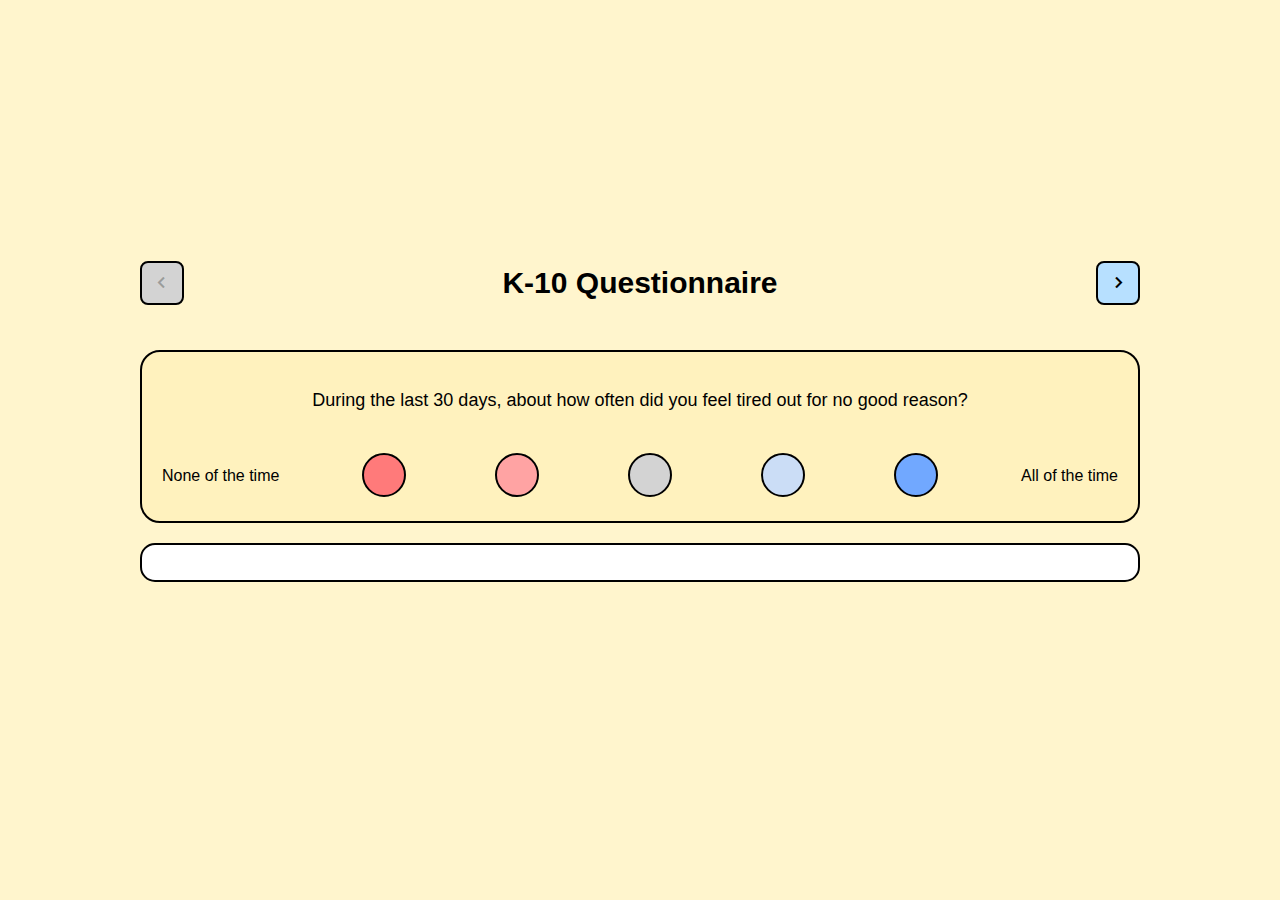
<file: soal.html>
<!DOCTYPE html>
<html lang="en">

<head>
    <meta charset="UTF-8">
    <meta name="viewport" content="width=device-width, initial-scale=1.0">
    <title>Survey Page</title>
    <link rel="stylesheet" href="soal.css">
    <link href="https://fonts.cdnfonts.com/css/product-sans" rel="stylesheet">
    <link href='https://unpkg.com/boxicons@2.1.4/css/boxicons.min.css' rel='stylesheet'>
</head>

<body>
    <div id="container">
        <div id="wrap-heading">
            <button class="nav-button">
                <i class='bx bx-chevron-left'></i>
            </button>
            <p class="heading">K-10 Questionnaire</p>
            <button class="nav-button">
                <i class='bx bx-chevron-right'></i>
            </button>
        </div>

        <div id="question-box">
            <p id="question">Apakah aku adalah manusia?</p>
            <div class="scale">
                <p>None of the time</p>
                <button class="scale-item">
                    <div class="circle red"></div>
                </button>
                <button class="scale-item">
                    <div class="circle light-red"></div>
                </button>
                <button class="scale-item">
                    <div class="circle gray"></div>
                </button>
                <button class="scale-item">
                    <div class="circle light-blue"></div>
                </button>
                <button class="scale-item">
                    <div class="circle blue"></div>
                </button>
                <p>All of the time</p>
            </div>
        </div>

        <div class="container2">
            <div class="progress-bar">
                <div class="progress" id="progress"></div>
                <span class="progress-text" id="progress-text">0%</span>
            </div>
        </div>
        <button id="submit-button" class="nav-btn" disabled>Submit</button>
    </div>
    <script src="soal.js"></script>
</body>

</html>
</file>
<file: soal.css>
/* Global Styles */
body {
  margin: 0;
  font-family: "Product Sans", sans-serif;
  background-color: #fff5cd;
  display: flex;
  justify-content: center;
  align-items: center;
  height: 100vh;
}

#container {
  width: 90%;
  max-width: 1000px;
}

/* Header Section */
#wrap-heading {
  display: flex;
  justify-content: space-between;
  align-items: center;
  margin-bottom: 20px;
}

.nav-button {
  background-color: #B7E0FF;
  border: 2px solid black;
  border-radius: 8px;
  padding: 8px;
  display: flex;
  justify-content: center;
  align-items: center;
  cursor: pointer;
  transition: all 0.3s ease;
}

.nav-button:hover {
  background-color: #f0f0f0;
}

.nav-button:disabled {
  background-color: #d3d3d3;
  cursor: not-allowed;
}

.nav-button i {
  font-size: 24px; /* Increase icon size */
}

.heading {
  font-size: 30px;
  font-weight: bold;
}

/* Question Box */
#question-box {
  background-color: #fff2be;
  border: 2px solid black;
  border-radius: 20px;
  padding: 20px;
  text-align: center;
  margin-bottom: 20px;
}

#question {
  margin-bottom: 40px;
  font-size: 18px;
  font-weight: regular;
}

.scale {
  display: flex;
  justify-content: space-between;
  align-items: center;
  margin-top: 20px;
}

.scale-item {
  background: none;
  border: none;
  cursor: pointer;
  text-align: center;
}

.circle {
  position: relative; /* Required for the pseudo-element */
  width: 40px;
  height: 40px;
  border-radius: 50%;
  display: inline-block;
  border: 2px solid black;
  transition: transform 0.2s ease, background-color 0.2s ease;
}

.circle:hover {
  transform: scale(1.1);
}

.circle.selected::after {
  content: "✔"; /* Unicode for the checkmark */
  position: absolute;
  top: 50%; /* Center vertically */
  left: 50%; /* Center horizontally */
  transform: translate(-50%, -50%); /* Center the checkmark perfectly */
  font-size: 18px; /* Adjust the size of the checkmark */
  color: black; /* Set the color of the checkmark */
  font-weight: bold;
}

.red {
  background-color: #ff7a7a;
}

.light-red {
  background-color: #ffa3a3;
}

.gray {
  background-color: #d3d3d3;
}

.light-blue {
  background-color: #cbddf6;
}

.blue {
  background-color: #71a8ff;
}

.selected {
  background-color: #90ee90 !important;
  /* Green for selected button */
}

/* Container for the progress bar */
.progress-bar {
  width: 100%;
  height: 35px;
  background-color: #ffffff; /* Light background */
  border: 2px solid black; /* Black border */
  border-radius: 15px; /* Rounded corners */
  overflow: hidden; /* Ensure progress is clipped within the border */
  position: relative;
}

/* Progress bar itself */
.progress {
  width: 50%; /* Example: adjust this dynamically */
  height: 100%;
  background-color: #b7e0ff; /* Light blue color for progress */
  border-radius: 15px 0 0 15px; /* Match border radius */
  transition: width 0.3s ease; /* Smooth animation */
}

.progress-text {
  position: absolute;
  top: 50%; /* Center vertically within the bar */
  transform: translate(
    -100%,
    -50%
  ); /* Align to the right inside the blue bar */
  font-size: 20px;
  font-weight: regular;
  color: black; /* Ensure contrast with the blue bar */
  pointer-events: none; /* Prevent interaction with the text */
  z-index: 1; /* Ensure it appears above the bar */
  transition: left 0.3s ease; /* Smooth transition for left position */
}

/* Navigation Buttons */
.container2 {
  display: flex;
  align-items: center;
  gap: 10px; /* Jarak antara progress bar dan tombol */
  width: 100%;
  margin: 20px auto;
}

.nav-btn {
  background-color: #add8e6;
  border: 2px solid black;
  border-radius: 8px;
  padding: 10px 20px;
  font-size: 16px;
  font-weight: bold;
  color: black;
  cursor: pointer;
  transition: background-color 0.3s ease, transform 0.2s ease;
}

.nav-btn:hover {
  background-color: #87ceeb;
  transform: scale(1.05);
}

.nav-btn:disabled {
  background-color: #d3d3d3;
  cursor: not-allowed;
}

/* Utility Button */
.button {
  padding: 10px 15px;
  background-color: #007bff;
  color: white;
  border: none;
  border-radius: 5px;
  cursor: pointer;
  transition: background-color 0.3s ease;
}

.button:hover {
  background-color: #0056b3;
}

/* Responsive Styles */
@media (max-width: 600px) {
  #container {
    width: 100%;
    padding: 10px;
  }

  .circle {
    width: 30px;
    height: 30px;
  }

  .heading {
    font-size: 20px;
  }

  #question {
    font-size: 16px;
  }

  .progress-bar {
    height: 15px;
  }

  .progress-text {
    font-size: 10px;
  }
}

#submit-button {
  visibility: hidden; /* Hide the button initially but keep its space in the layout */
  opacity: 0; /* Fully transparent when hidden */
  margin: 20px auto; /* Center horizontally */
  padding: 10px 20px;
  font-size: 16px;
  background-color: #a2d2ff;
  border: 2px solid black;
  border-radius: 5px;
  cursor: pointer;
  text-align: center;
  display: block;
  transition: opacity 0.3s ease, visibility 0.3s ease, background-color 0.3s ease, color 0.3s ease; /* Smooth fade-in/out */
}

#submit-button.visible {
  visibility: visible; /* Make it visible */
  opacity: 1; /* Fully opaque when visible */
}

#submit-button:hover:enabled {
  background-color: #007bff;
  color: #fff;
}

#submit-button:hover {
  background-color: #007bff;
  color: #fff;
}

#submit-button:disabled {
  background-color: #ddd;
  color: black;
  cursor: not-allowed;
}
</file>
